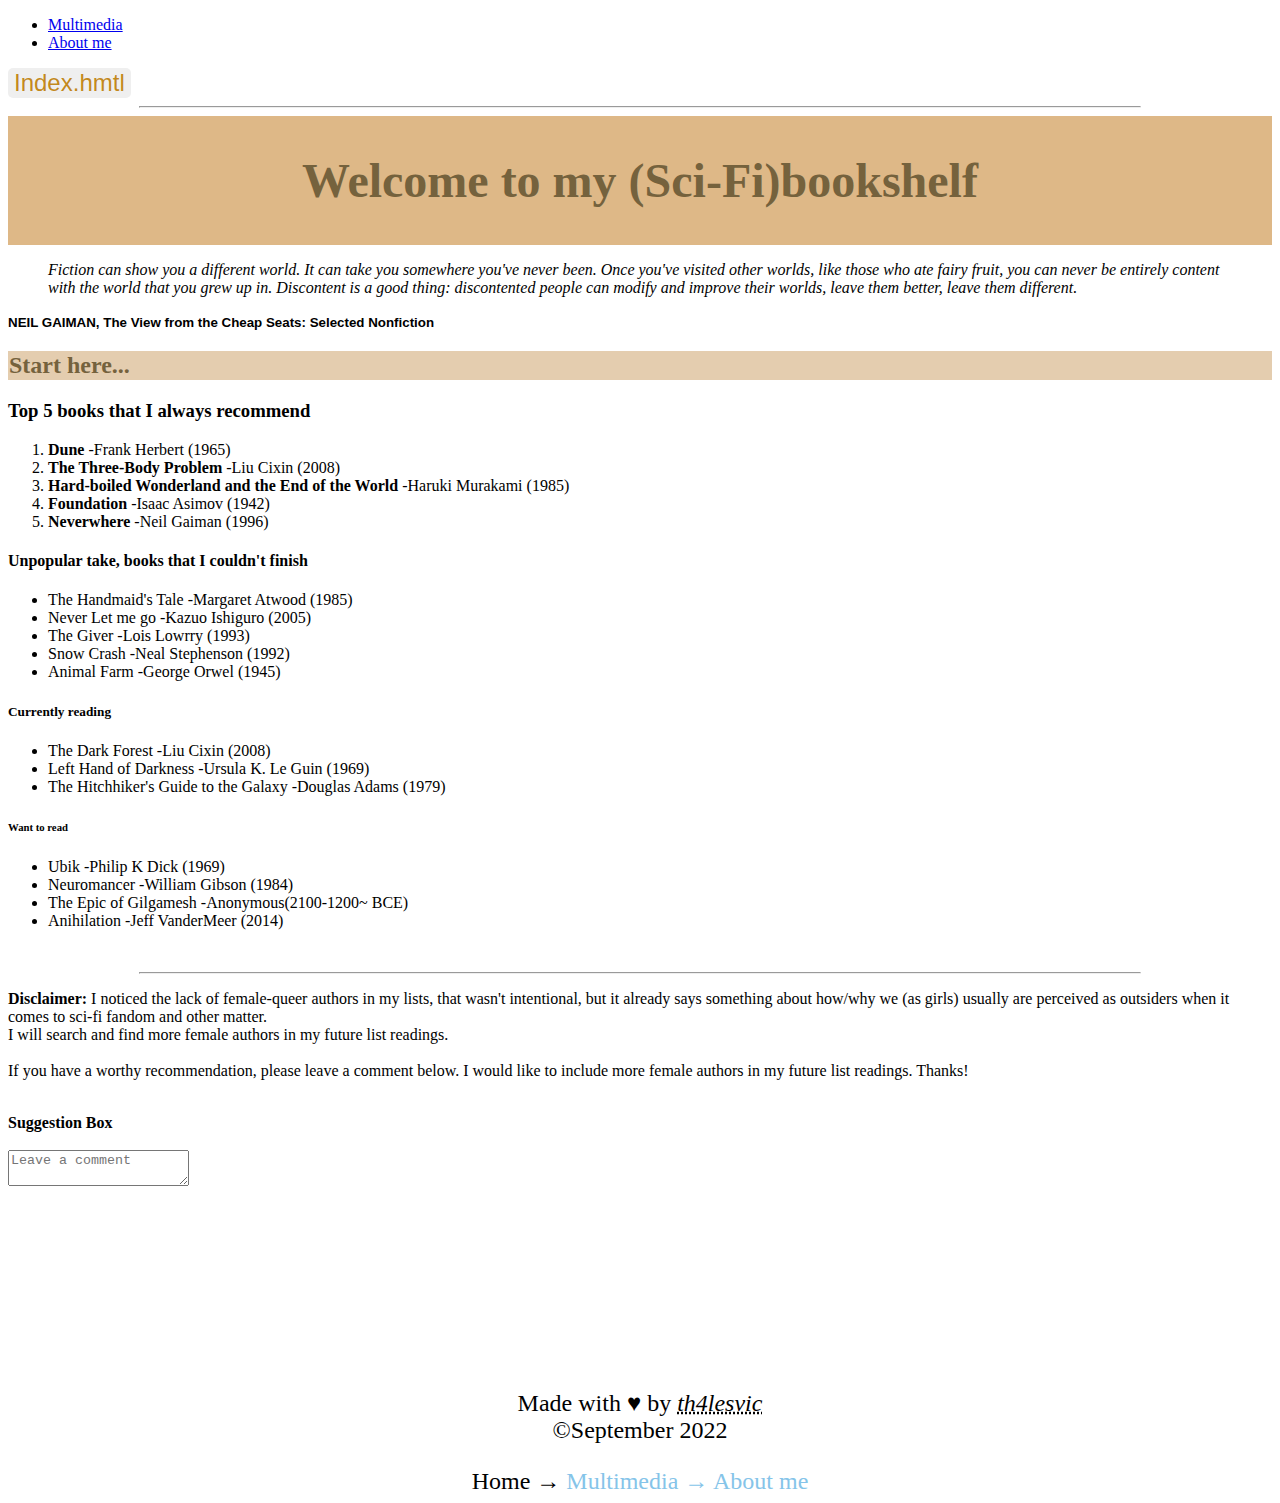
<file: index.html>
<!DOCTYPE html>
<html>
    <head>
        <title>Home Homework_Session1</title>
        <meta charset="UTF-8">
        <meta name="viewport" content="width=device-width, initial-scale=1.0">
        <style type="text/css">
            #mainheader
            {
                font-size: x-large;
                font-style: bolder;
                text-align: center;
                background-color: burlywood;
                color: rgb(117, 98, 61);
                padding: 5px;
            }
            #mainfooter
            {
                text-align: center;
                font-size: 24px;
            }
        </style>
        <nav>
           <ul>
             <li> <a href="imagesvideos.html" target="_blank">Multimedia</a></li>
             <li> <a href="introTaskAboutMyself.html" target="_blank">About me</a></li>
           </ul>
        </nav>
        <button id="indexbutton">Index.hmtl</button>
        <style>
            #indexbutton
            {
                color: rgba(194, 134, 23, 0.986);
                font-family: Arial, Helvetica, sans-serif;
                font-size: x-large;
                border-top-right-radius: 5px;
                border-bottom-left-radius: 5px;
                border-top-left-radius: 5px;
                border-bottom-right-radius: 5px;
                border-style: hidden;
            }
        </style>
    </head>
    <body>
        <br>       
        <hr style="height: 0px; width: 1000px;">
        <header id="mainheader">
            <h1>Welcome to my (Sci-Fi)bookshelf</h1>
            <style type="text/css">
                #startheader
            {
                font-size: x-large;
                font-style: bolder;
                background-color: rgb(228, 205, 175);
                color: rgb(117, 98, 61);
                padding: 1px;
            }
            </style>
        </header>
        <blockquote id="neilGaimanQuote1"; cite="https://www.goodreads.com/book/show/24331386-the-view-from-the-cheap-seats">Fiction can show you a different world. It can take you somewhere you've never been. Once you've visited other worlds, like those who ate fairy fruit, you can never be entirely content with the world that you grew up in. Discontent is a good thing: discontented people can modify and improve their worlds, leave them better, leave them different.
        </blockquote>
        <cite id="neilGCite1">NEIL GAIMAN, The View from the Cheap Seats: Selected Nonfiction</cite>
        <style type="text/css">
           #neilGaimanQuote1
            {
               font-style: italic;
            }
            #neilGCite1
            {            
               font-family: Arial, Helvetica, sans-serif;
               font-style: normal;
               font-weight: bolder;
               font-size:smaller;
            }
        </style>
        <br>
        <main>
            <h2 id="startheader">Start here...</h2>
            <h3>Top 5 books that I always recommend</h3>
            <ol>
                <li><strong>Dune</strong> -Frank Herbert (1965)</li>
                <li><strong>The Three-Body Problem</strong> -Liu Cixin (2008)</li>
                <li><strong>Hard-boiled Wonderland and the End of the World</strong> -Haruki Murakami (1985)</li>
                <li><strong>Foundation</strong> -Isaac Asimov (1942)</li>
                <li><strong>Neverwhere</strong> -Neil Gaiman (1996)</li>
            </ol>
            <h4>Unpopular take, books that I couldn't finish</h4>
            <ul>
                <li>The Handmaid's Tale -Margaret Atwood (1985)</li>
                <li>Never Let me go -Kazuo Ishiguro (2005)</li>
                <li>The Giver -Lois Lowrry (1993)</li>
                <li>Snow Crash -Neal Stephenson (1992)</li>
                <li>Animal Farm -George Orwel (1945)</li>
            </ul>
            <h5>Currently reading</h5>
            <ul>
                <li>The Dark Forest -Liu Cixin (2008)</li>
                <li>Left Hand of Darkness -Ursula K. Le Guin (1969)</li>
                <li>The Hitchhiker's Guide to the Galaxy -Douglas Adams (1979)</li>
            </ul>
            <h6>Want to read</h6>
            <ul>
                <li>Ubik -Philip K Dick (1969)</li>
                <li>Neuromancer -William Gibson (1984)</li>
                <li>The Epic of Gilgamesh -Anonymous(2100-1200~ BCE)</li>
                <li>Anihilation -Jeff VanderMeer (2014)</li>
            </ul>
    <br>       
    <hr style="height: 0px; width: 1000px;">
        <p><strong>Disclaimer:</strong> I noticed the lack of female-queer authors in my lists, that wasn't intentional, but it already says something about how/why we (as girls) usually are perceived as outsiders when it comes to sci-fi fandom and other matter. 
        <br> I will search and find more female authors in my future list readings.<br>
        <br>If you have a worthy recommendation, please leave a comment below. I would like to include more female authors in my future list readings. Thanks!</p>
        <br>
        <div>
            <label><strong>Suggestion Box</strong></label><br>
                <br><textarea name="message" placeholder="Leave a comment"></textarea>
        </div>
        </main>
        <div style="margin-top:200px"></div>
    </body>
    <footer id="mainfooter">
        <p>Made with &hearts; by <cite><abbr title="Victoria">th4lesvic</abbr></cite><br> &copy;September 2022</p>
        <div class="container">
            <span class="thisPage">Home &rightarrow;</span>
            <a href="imagesvideos.html"><span class="nextPage"> Multimedia &rightarrow;</span></a>
            <a href="introTaskAboutMyself.html"><span class="otherPage">About me</span></a>
            <style>
                .container a
                { 
                   color:rgb(133, 196, 233) ;
                   text-decoration: none; 
                }
            </style>
        </div>  
    </footer>
</html>
</file>
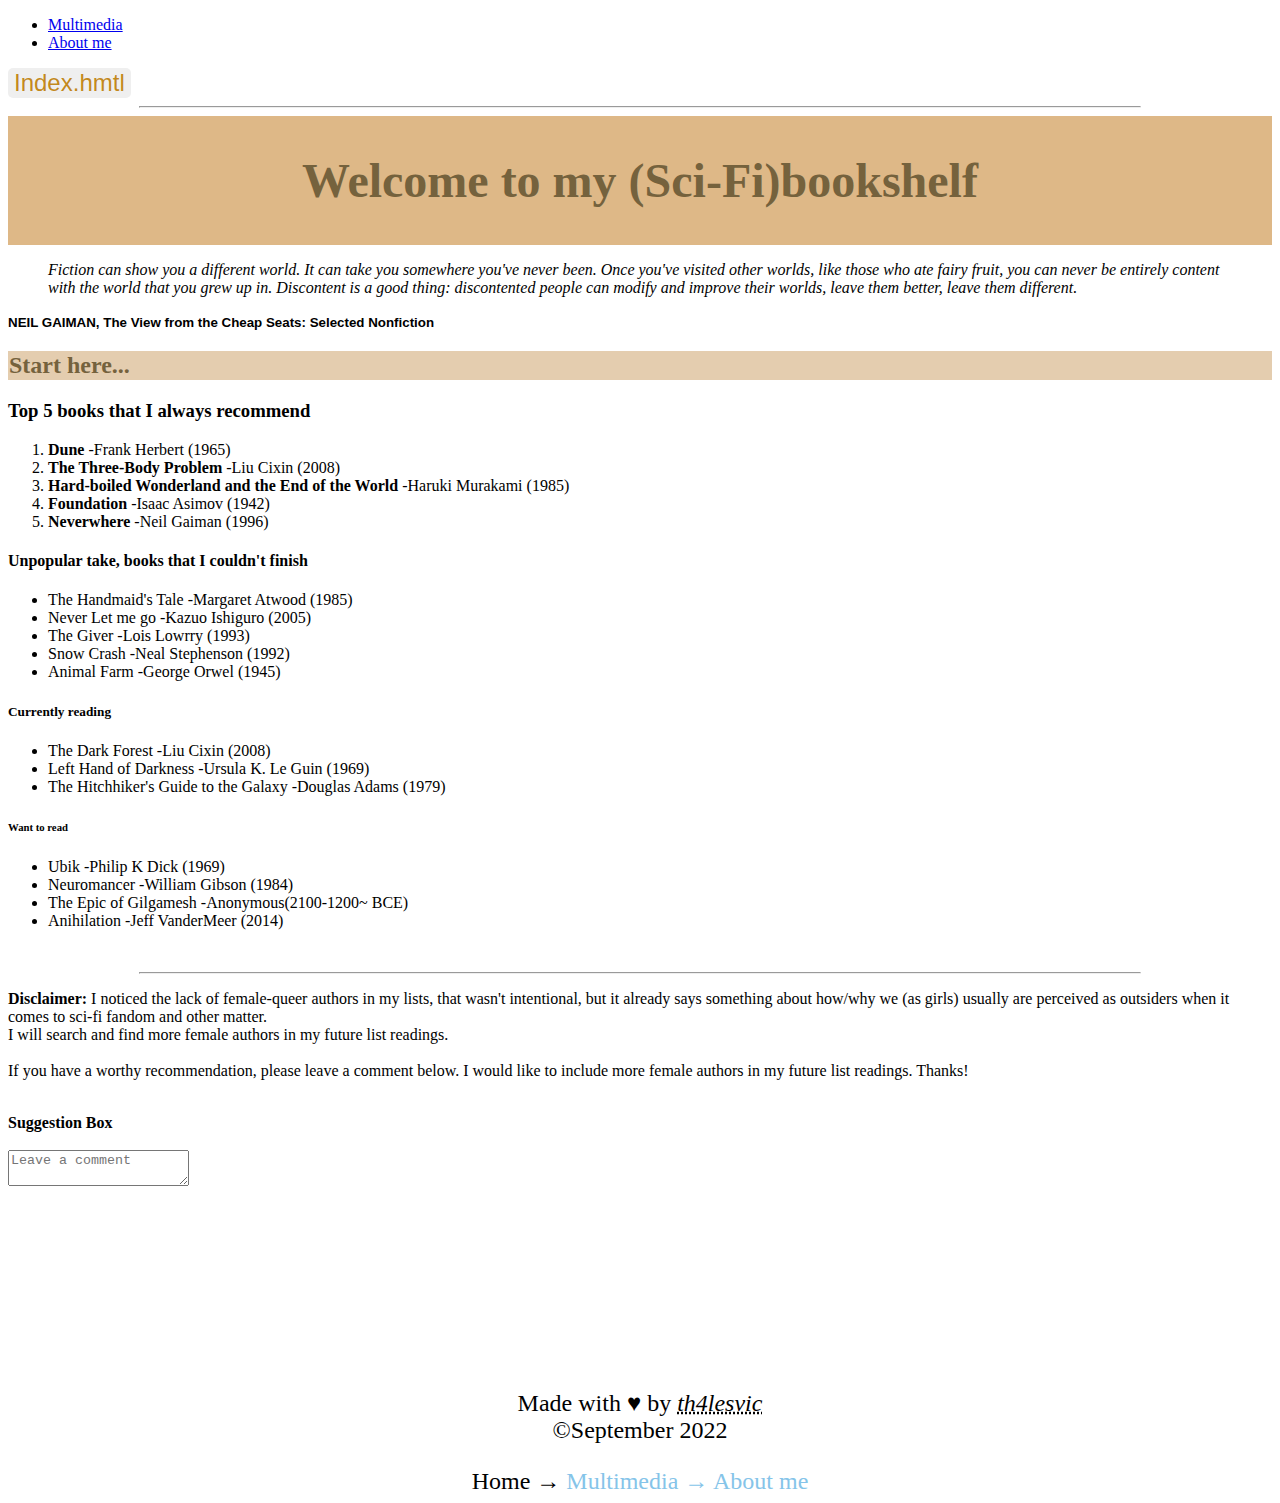
<file: homeworkSession1/index.html>
<!DOCTYPE html>
<html>
    <head>
        <title>HTML Basics Homework_Session1</title>
        <meta charset="UTF-8">
        <meta name="viewport" content="width=device-width, initial-scale=1.0">
        <style type="text/css">
            #mainheader
            {
                font-size: x-large;
                font-style: bolder;
                text-align: center;
                background-color: burlywood;
                color: rgb(117, 98, 61);
                padding: 5px;
            }
            #mainfooter
            {
                text-align: center;
                font-size: 24px;
            }
        </style>
        <nav>
           <ul>
             <li> <a href="imagesvideos.html" target="_blank">Multimedia</a></li>
             <li> <a href="introTaskAboutMyself.html" target="_blank">About me</a></li>
           </ul>
        </nav>
        <button id="indexbutton">Index.hmtl</button>
        <style>
            #indexbutton
            {
                color: rgba(194, 134, 23, 0.986);
                font-family: Arial, Helvetica, sans-serif;
                font-size: x-large;
                border-top-right-radius: 5px;
                border-bottom-left-radius: 5px;
                border-top-left-radius: 5px;
                border-bottom-right-radius: 5px;
                border-style: hidden;
            }
        </style>
    </head>
    <body>
        <br>       
        <hr style="height: 0px; width: 1000px;">
        <header id="mainheader">
            <h1>Welcome to my (Sci-Fi)bookshelf</h1>
            <style type="text/css">
                #startheader
            {
                font-size: x-large;
                font-style: bolder;
                background-color: rgb(228, 205, 175);
                color: rgb(117, 98, 61);
                padding: 1px;
            }
            </style>
        </header>
        <blockquote id="neilGaimanQuote1"; cite="https://www.goodreads.com/book/show/24331386-the-view-from-the-cheap-seats">Fiction can show you a different world. It can take you somewhere you've never been. Once you've visited other worlds, like those who ate fairy fruit, you can never be entirely content with the world that you grew up in. Discontent is a good thing: discontented people can modify and improve their worlds, leave them better, leave them different.
        </blockquote>
        <cite id="neilGCite1">NEIL GAIMAN, The View from the Cheap Seats: Selected Nonfiction</cite>
        <style type="text/css">
           #neilGaimanQuote1
            {
               font-style: italic;
            }
            #neilGCite1
            {            
               font-family: Arial, Helvetica, sans-serif;
               font-style: normal;
               font-weight: bolder;
               font-size:smaller;
            }
        </style>
        <br>
        <main>
            <h2 id="startheader">Start here...</h2>
            <h3>Top 5 books that I always recommend</h3>
            <ol>
                <li><strong>Dune</strong> -Frank Herbert (1965)</li>
                <li><strong>The Three-Body Problem</strong> -Liu Cixin (2008)</li>
                <li><strong>Hard-boiled Wonderland and the End of the World</strong> -Haruki Murakami (1985)</li>
                <li><strong>Foundation</strong> -Isaac Asimov (1942)</li>
                <li><strong>Neverwhere</strong> -Neil Gaiman (1996)</li>
            </ol>
            <h4>Unpopular take, books that I couldn't finish</h4>
            <ul>
                <li>The Handmaid's Tale -Margaret Atwood (1985)</li>
                <li>Never Let me go -Kazuo Ishiguro (2005)</li>
                <li>The Giver -Lois Lowrry (1993)</li>
                <li>Snow Crash -Neal Stephenson (1992)</li>
                <li>Animal Farm -George Orwel (1945)</li>
            </ul>
            <h5>Currently reading</h5>
            <ul>
                <li>The Dark Forest -Liu Cixin (2008)</li>
                <li>Left Hand of Darkness -Ursula K. Le Guin (1969)</li>
                <li>The Hitchhiker's Guide to the Galaxy -Douglas Adams (1979)</li>
            </ul>
            <h6>Want to read</h6>
            <ul>
                <li>Ubik -Philip K Dick (1969)</li>
                <li>Neuromancer -William Gibson (1984)</li>
                <li>The Epic of Gilgamesh -Anonymous(2100-1200~ BCE)</li>
                <li>Anihilation -Jeff VanderMeer (2014)</li>
            </ul>
    <br>       
    <hr style="height: 0px; width: 1000px;">
        <p><strong>Disclaimer:</strong> I noticed the lack of female-queer authors in my lists, that wasn't intentional, but it already says something about how/why we (as girls) usually are perceived as outsiders when it comes to sci-fi fandom and other matter. 
        <br> I will search and find more female authors in my future list readings.<br>
        <br>If you have a worthy recommendation, please leave a comment below. I would like to include more female authors in my future list readings. Thanks!</p>
        <br>
        <div>
            <label><strong>Suggestion Box</strong></label><br>
                <br><textarea name="message" placeholder="Leave a comment"></textarea>
        </div>
        </main>
        <div style="margin-top:200px"></div>
    </body>
    <footer id="mainfooter">
        <p>Made with &hearts; by <cite><abbr title="Victoria">th4lesvic</abbr></cite><br> &copy;September 2022</p>
        <div class="container">
            <span class="thisPage">Home &rightarrow;</span>
            <a href="imagesvideos.html"><span class="nextPage"> Multimedia &rightarrow;</span></a>
            <a href="introTaskAboutMyself.html"><span class="otherPage">About me</span></a>
            <style>
                .container a
                { 
                   color:rgb(133, 196, 233) ;
                   text-decoration: none; 
                }
            </style>
        </div>  
    </footer>
</html>
</file>
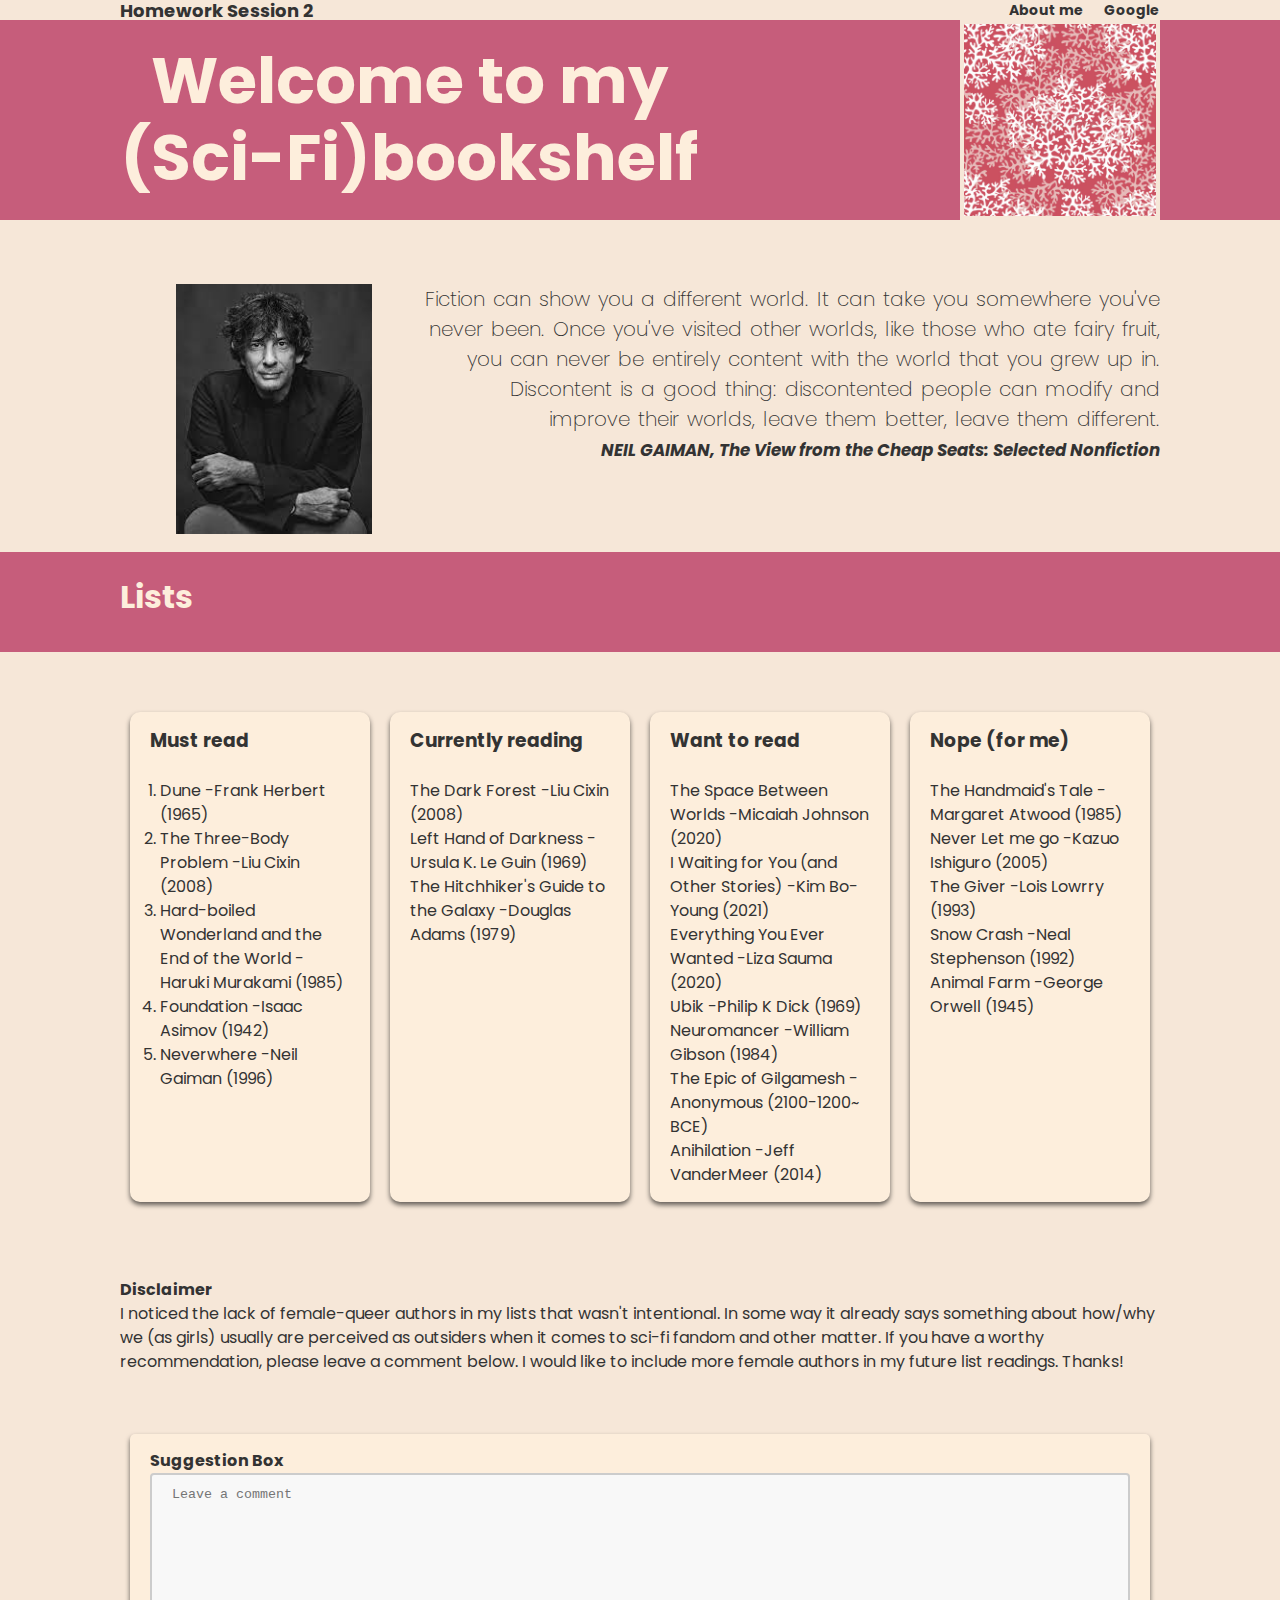
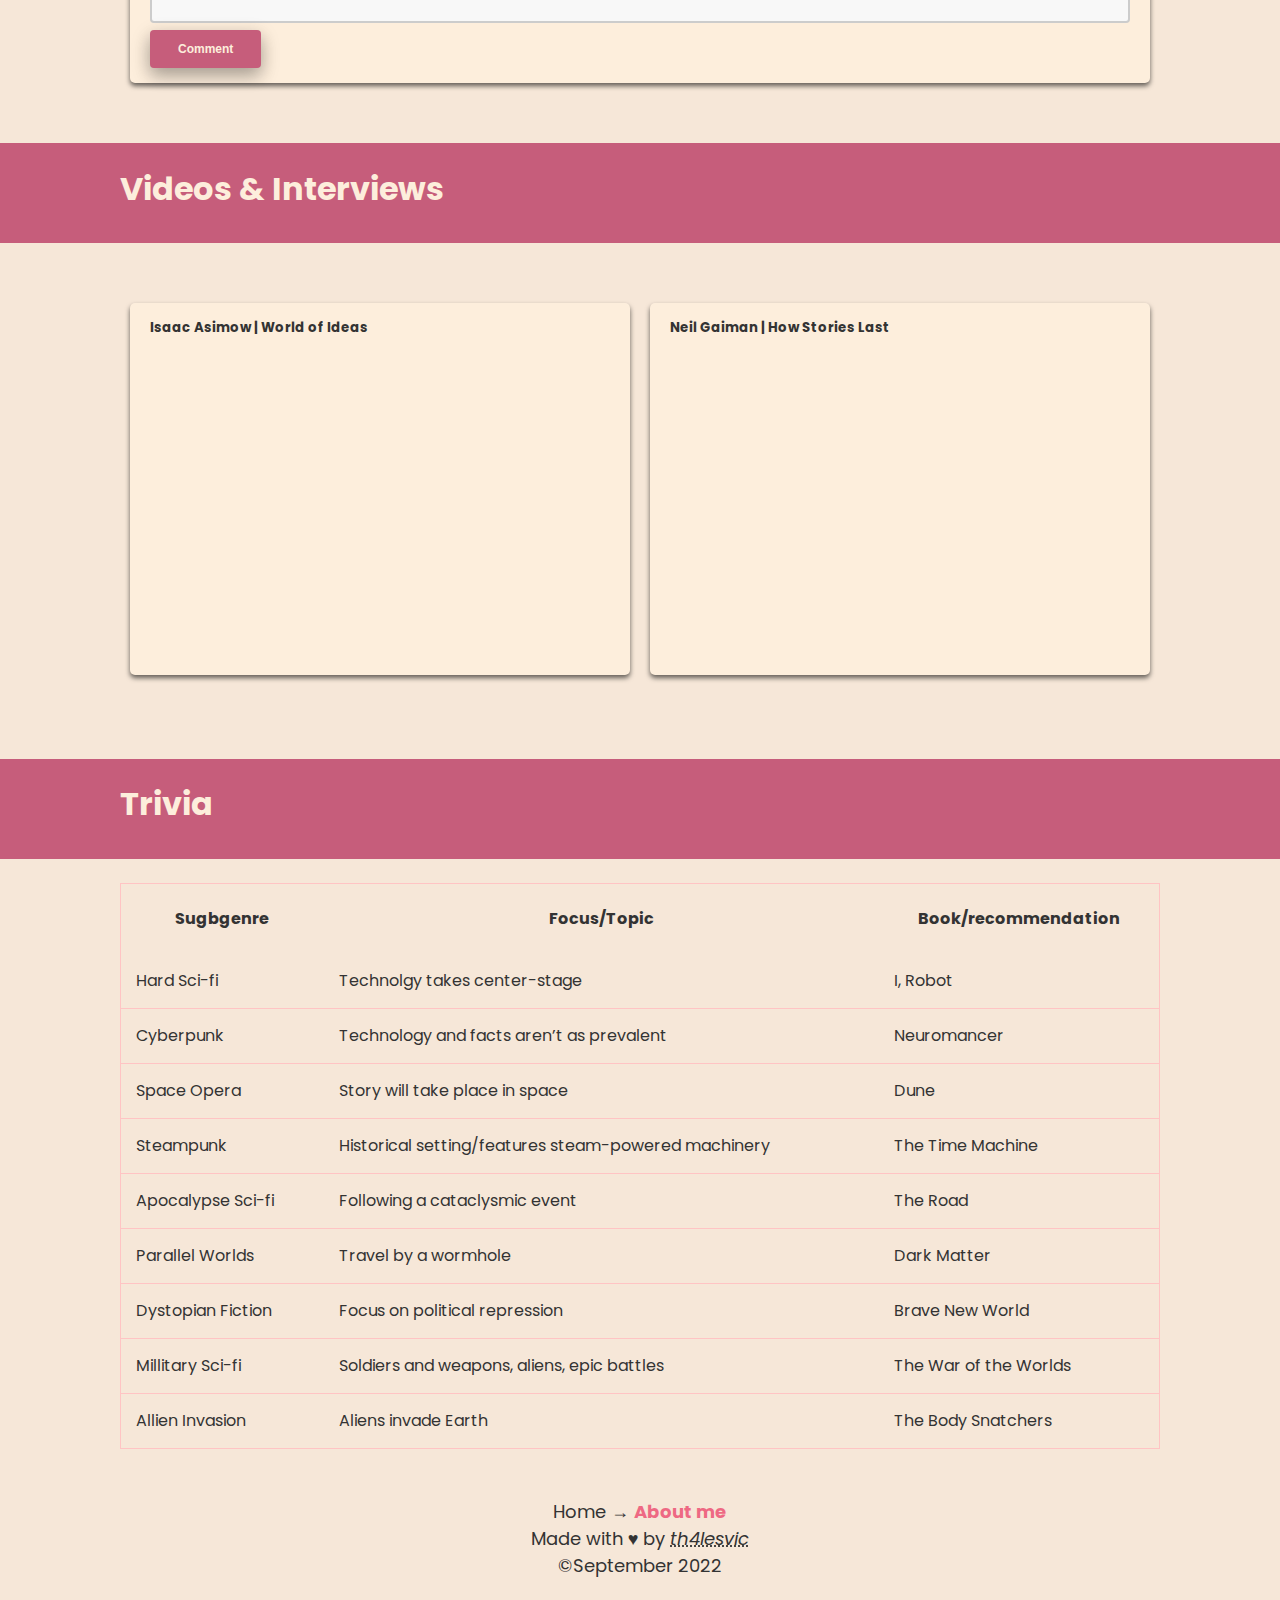
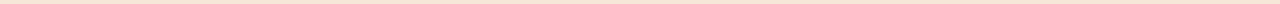
<file: homeworkSession2/index.html>
<!DOCTYPE html>
<html lang=“en”>
    <head>
        <title>CSS Basics Homework Session2</title>
        <meta charset="UTF-8">
        <meta name="viewport" content="width=device-width, initial-scale=1.0">
        <link rel="stylesheet" href="./css/style.css">
    </head>
    <body>
        <nav class="navbar">
            <div class="container">
                <div class="logo">Homework Session 2</div>
                <ul class="nav">
                    <li> 
                        <a href="aboutme.html" target="_blank">About me</a>
                    </li>
                    <li>
                        <a href="https:/google.com">Google</a>
                    </li>
                </ul>
            </div>
         </nav>
        <header class="header">
            <div class="container">
                <div>
                    <h1>Welcome to my <br> (Sci-Fi)bookshelf</h1>
                </div>
                <img src="./img/seacoral.jpg" alt="logocoral">
            </div>
        </header>
        <main>
            <div class="container">
                <img id="neilGphoto" src="./img/NG.jpg" alt="Neil Gaiman">
                <div>
                    <blockquote cite="https://www.goodreads.com/book/show/24331386-the-view-from-the-cheap-seats">Fiction can show you a different world. It can take you somewhere you've never been. Once you've visited other worlds, like those who ate fairy fruit, you can never be entirely content with the world that you grew up in. Discontent is a good thing: discontented people can modify and improve their worlds, leave them better, leave them different.
                    </blockquote>
                    <cite id="neilGCite1">NEIL GAIMAN, The View from the Cheap Seats: Selected Nonfiction</cite>
                </div>
            </div>
        </main>
        <br>
        <header class="header">
            <div class="container">
                <div>
                    <h2>Lists</h2>
                </div>
            </div>
        </header>
        <section class="boxes">
            <div class="container">
                <div class="box">
                    <h3>Must read</i></h3>
                    <br>
                    <ol>
                        <li>Dune -Frank Herbert (1965)</li>
                        <li>The Three-Body Problem -Liu Cixin (2008)</li>
                        <li>Hard-boiled Wonderland and the End of the World -Haruki Murakami (1985)</li>
                        <li>Foundation -Isaac Asimov (1942)</li>
                        <li>Neverwhere -Neil Gaiman (1996)</li>
                    </ol>
                </div>
                <div class="box">
                    <h3>Currently reading</i></h3>
                    <br>
                    <ul>
                        <li>The Dark Forest -Liu Cixin (2008)</li>
                        <li>Left Hand of Darkness -Ursula K. Le Guin (1969)</li>
                        <li>The Hitchhiker's Guide to the Galaxy -Douglas Adams (1979)</li>
                    </ul>
                </div>
                <div class="box">
                    <h3>Want to read</i></h3>
                    <br>
                    <ul>
                        <li>The Space Between Worlds -Micaiah Johnson (2020)</li>
                        <li>I Waiting for You (and Other Stories) -Kim Bo-Young (2021)</li>
                        <li>Everything You Ever Wanted -Liza Sauma (2020)</li>
                        <li>Ubik -Philip K Dick (1969)</li>
                        <li>Neuromancer -William Gibson (1984)</li>
                        <li>The Epic of Gilgamesh -Anonymous (2100-1200~ BCE)</li>
                        <li>Anihilation -Jeff VanderMeer (2014)</li>
                    </ul>
                </div>
                <div class="box">
                    <h3>Nope (for me)</h3>
                    <br>
                    <ul>
                        <li>The Handmaid's Tale -Margaret Atwood (1985)</li>
                        <li>Never Let me go -Kazuo Ishiguro (2005)</li>
                        <li>The Giver -Lois Lowrry (1993)</li>
                        <li>Snow Crash -Neal Stephenson (1992)</li>
                        <li>Animal Farm -George Orwell (1945)</li>
                    </ul>
                </div>
            </div>
        </section>
        <section class="suggestionbox">
            <div class="container">
                <div class="disclaimer">
                    <h4>Disclaimer</h4>
                    <p>I noticed the lack of female-queer authors in my lists that wasn't intentional. In some way it already says something about how/why we (as girls) usually are perceived as outsiders when it comes to sci-fi fandom and other matter. If you have a worthy recommendation, please leave a comment below. I would like to include more female authors in my future list readings. Thanks!</p>
                </div>
                <div class="messagebox">
                    <label><h4>Suggestion Box</h4></label>
                    <textarea name="message" placeholder="Leave a comment"></textarea>
                    <button type="button" onclick="alert('Thanks!')">Comment</button>
                </div>

            </div>
        </section>
        <header class="header">
            <div class="container">
                <div>
                    <h2>Videos & Interviews</h2>
                </div>
            </div>
        </header>
        <section class="videos">
            <div class="container">
                <div class="video">
                    <h5>Isaac Asimow | World of Ideas</i></h5>
                    <iframe width="360" height="315" src="https://www.youtube.com/embed/IkxV7FvFFMw" alt="Isaac Asimov - World of Ideas" title="YouTube video player" frameborder="0" allow="accelerometer; autoplay; clipboard-write; encrypted-media; gyroscope; picture-in-picture" allowfullscreen></iframe>
                </div>
                <div class="video">
                    <h5>Neil Gaiman | How Stories Last</i></h5>
                    <iframe width="360" height="315" src="https://www.youtube.com/embed/Xn2n7N7Q2vw" title="YouTube video player" frameborder="0" allow="accelerometer; autoplay; clipboard-write; encrypted-media; gyroscope; picture-in-picture" allowfullscreen></iframe>
                </div>
            </div>

        </section>
        <br>
        <header class="header">
            <div class="container">
                <div>
                    <h2>Trivia</h2>
                </div>
            </div>
        </header>
        <br>
        <section class="tables">
            <div class="container">
                <div class="table">
                    <table>
                        <thead>
                            <tr>
                                <th>Sugbgenre</th>
                                <th>Focus/Topic</th>
                                <th>Book/recommendation</th>
                            </tr>
                        </thead>
                        <tbody>
                            <tr>
                                <td>Hard Sci-fi</td>
                                <td>Technolgy takes center-stage</td>
                                <td>I, Robot</td>
                            </tr>
                            <tr>
                                <td>Cyberpunk</td>
                                <td>Technology and facts aren’t as prevalent</td>
                                <td>Neuromancer</td>
                            </tr>
                            <tr>
                                <td>Space Opera</td>
                                <td>Story will take place in space</td>
                                <td>Dune</td>
                            </tr>
                            <tr>
                                <td>Steampunk</td>
                                <td>Historical setting/features steam-powered machinery</td>
                                <td>The Time Machine</td>
                            </tr>
                                <td>Apocalypse Sci-fi</td>
                                <td>Following a cataclysmic event</td>
                                <td>The Road</td>
                            </tr>
                            <tr>
                                <td>Parallel Worlds</td>
                                <td>Travel by a wormhole</td>
                                <td>Dark Matter</td>
                            </tr>
                            <tr>
                                <td>Dystopian Fiction</td>
                                <td>Focus on political repression</td>
                                <td>Brave New World</td>
                            </tr>
                            <tr>
                                <td>Millitary Sci-fi</td>
                                <td>Soldiers and weapons, aliens, epic battles</td>
                                <td>The War of the Worlds</td>
                            </tr>
                            <tr>
                                <td>Allien Invasion</td>
                                <td>Aliens invade Earth</td>
                                <td>The Body Snatchers</td>
                            </tr>
                        </tbody>
                    </table>        
                </div>
            </div>
        </section>
    </body>
    <br>
    <footer id="mainfooter">
        <div class="container">
            <span class="thisPage">Home &rightarrow;</span>
            <a href="aboutme.html"><span class="otherPage">About me</span></a>
        </div>
        <div class="copylove">
            <p>Made with &hearts; by <cite><abbr title="Victoria">th4lesvic</abbr></cite><br> &copy;September 2022</p>
          </div>
    </footer>
</html>
</file>
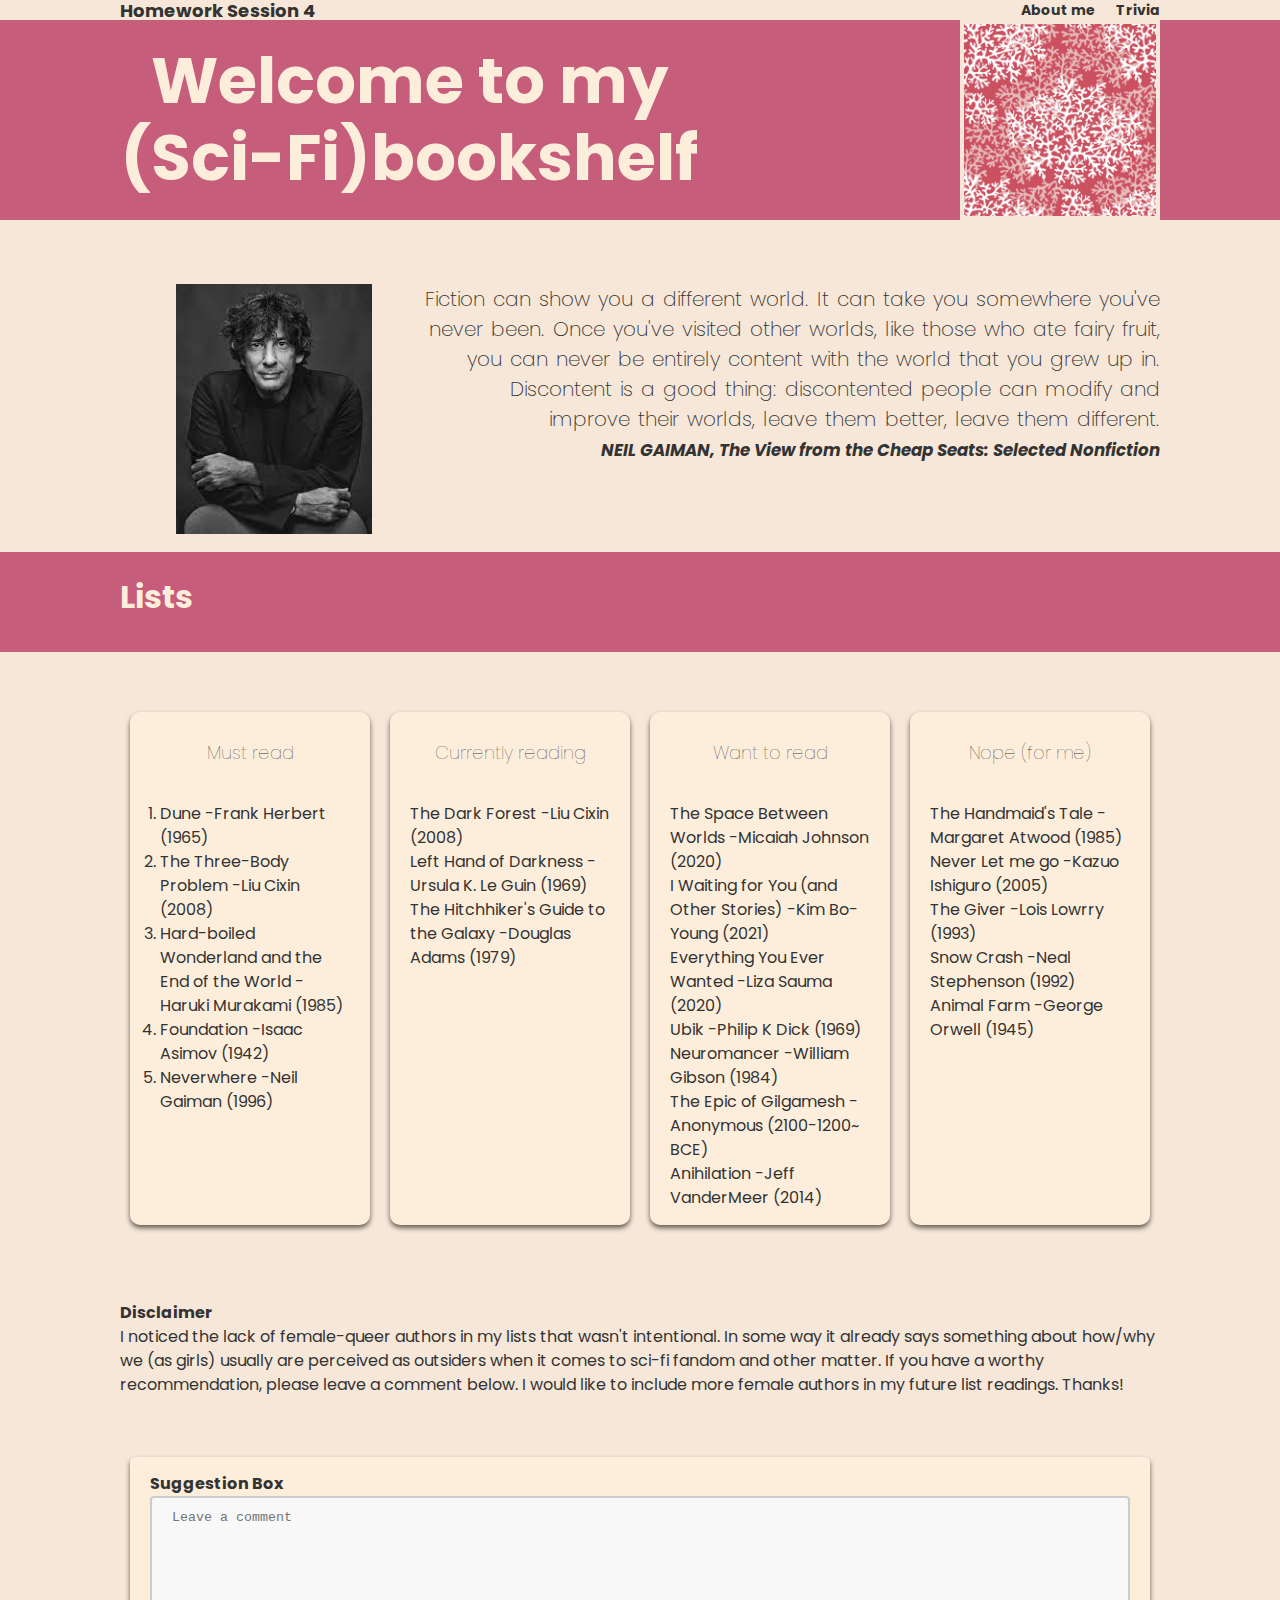
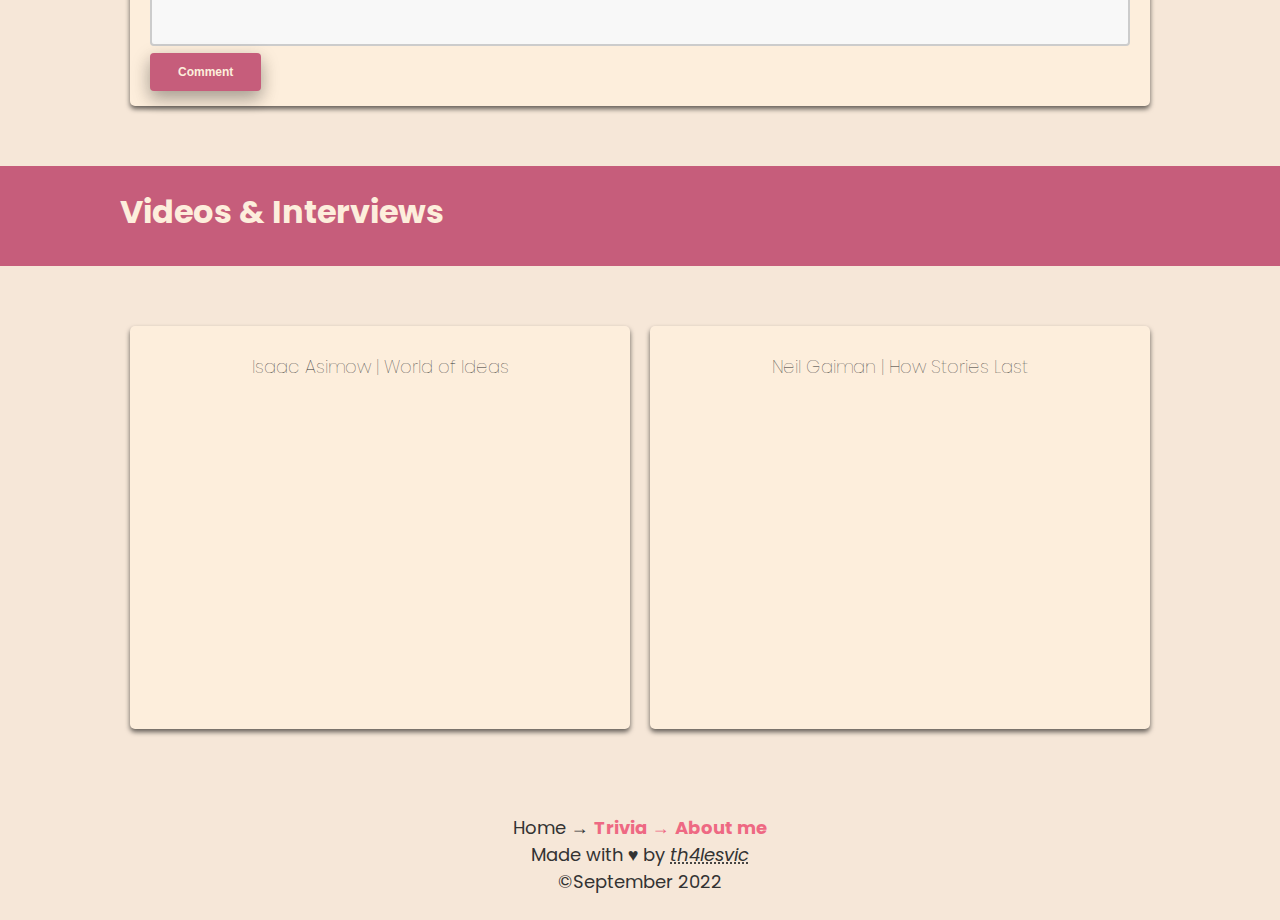
<file: homeworkSession4/index.html>
<!DOCTYPE html>
<html lang=“en”>
    <head>
        <title>Home</title>
        <meta charset="UTF-8">
        <meta name="viewport" content="width=device-width, initial-scale=1.0">
        <link rel="stylesheet" href="./css/styles.css">
    </head>
    <body>
        <nav class="navbar">
            <div class="container">
                <div class="logo">Homework Session 4</div>
                <ul class="nav">
                    <li> 
                        <a href="aboutme.html" target="_blank">About me</a>
                    </li>
                    <li>
                        <a href="trivia.html">Trivia</a>
                    </li>
                </ul>
            </div>
         </nav>
        <header class="header">
            <div class="container">
                <div>
                    <h1>Welcome to my <br> (Sci-Fi)bookshelf</h1>
                </div>
                <img src="./img/seacoral.jpg" alt="logocoral">
            </div>
        </header>
        <main>
            <div class="container">
                <img id="neilGphoto" src="./img/NG.jpg" alt="Neil Gaiman">
                <div>
                    <blockquote cite="https://www.goodreads.com/book/show/24331386-the-view-from-the-cheap-seats">Fiction can show you a different world. It can take you somewhere you've never been. Once you've visited other worlds, like those who ate fairy fruit, you can never be entirely content with the world that you grew up in. Discontent is a good thing: discontented people can modify and improve their worlds, leave them better, leave them different.
                    </blockquote>
                    <cite id="neilGCite1">NEIL GAIMAN, The View from the Cheap Seats: Selected Nonfiction</cite>
                </div>
            </div>
        </main>
        <br>
        <header class="header">
            <div class="container">
                <div>
                    <h2>Lists</h2>
                </div>
            </div>
        </header>
        <section class="boxes">
            <div class="container">
                <div class="box">
                    <h3>Must read</i></h3>
                    <br>
                    <ol>
                        <li>Dune -Frank Herbert (1965)</li>
                        <li>The Three-Body Problem -Liu Cixin (2008)</li>
                        <li>Hard-boiled Wonderland and the End of the World -Haruki Murakami (1985)</li>
                        <li>Foundation -Isaac Asimov (1942)</li>
                        <li>Neverwhere -Neil Gaiman (1996)</li>
                    </ol>
                </div>
                <div class="box">
                    <h3>Currently reading</i></h3>
                    <br>
                    <ul>
                        <li>The Dark Forest -Liu Cixin (2008)</li>
                        <li>Left Hand of Darkness -Ursula K. Le Guin (1969)</li>
                        <li>The Hitchhiker's Guide to the Galaxy -Douglas Adams (1979)</li>
                    </ul>
                </div>
                <div class="box">
                    <h3>Want to read</i></h3>
                    <br>
                    <ul>
                        <li>The Space Between Worlds -Micaiah Johnson (2020)</li>
                        <li>I Waiting for You (and Other Stories) -Kim Bo-Young (2021)</li>
                        <li>Everything You Ever Wanted -Liza Sauma (2020)</li>
                        <li>Ubik -Philip K Dick (1969)</li>
                        <li>Neuromancer -William Gibson (1984)</li>
                        <li>The Epic of Gilgamesh -Anonymous (2100-1200~ BCE)</li>
                        <li>Anihilation -Jeff VanderMeer (2014)</li>
                    </ul>
                </div>
                <div class="box">
                    <h3>Nope (for me)</h3>
                    <br>
                    <ul>
                        <li>The Handmaid's Tale -Margaret Atwood (1985)</li>
                        <li>Never Let me go -Kazuo Ishiguro (2005)</li>
                        <li>The Giver -Lois Lowrry (1993)</li>
                        <li>Snow Crash -Neal Stephenson (1992)</li>
                        <li>Animal Farm -George Orwell (1945)</li>
                    </ul>
                </div>
            </div>
        </section>
        <section class="suggestionbox">
            <div class="container">
                <div class="disclaimer">
                    <h4>Disclaimer</h4>
                    <p>I noticed the lack of female-queer authors in my lists that wasn't intentional. In some way it already says something about how/why we (as girls) usually are perceived as outsiders when it comes to sci-fi fandom and other matter. If you have a worthy recommendation, please leave a comment below. I would like to include more female authors in my future list readings. Thanks!</p>
                </div>
                <div class="messagebox">
                    <label><h4>Suggestion Box</h4></label>
                    <textarea name="message" placeholder="Leave a comment"></textarea>
                    <button type="button" onclick="alert('Thanks!')">Comment</button>
                </div>

            </div>
        </section>
        <header class="header">
            <div class="container">
                <div>
                    <h2>Videos & Interviews</h2>
                </div>
            </div>
        </header>
        <section class="videos">
            <div class="container">
                <div class="video">
                    <h5>Isaac Asimow | World of Ideas</i></h5>
                    <iframe width="360" height="315" src="https://www.youtube.com/embed/IkxV7FvFFMw" alt="Isaac Asimov - World of Ideas" title="YouTube video player" frameborder="0" allow="accelerometer; autoplay; clipboard-write; encrypted-media; gyroscope; picture-in-picture" allowfullscreen></iframe>
                </div>
                <div class="video">
                    <h5>Neil Gaiman | How Stories Last</i></h5>
                    <iframe width="360" height="315" src="https://www.youtube.com/embed/Xn2n7N7Q2vw" title="YouTube video player" frameborder="0" allow="accelerometer; autoplay; clipboard-write; encrypted-media; gyroscope; picture-in-picture" allowfullscreen></iframe>
                </div>
            </div>

        </section>
    <footer id="mainfooter">
        <div class="container">
            <span class="thisPage">Home &rightarrow;</span>
            <a href="trivia.html"><span class="nextPage">Trivia &rightarrow;</span></a>
            <a href="aboutme.html"><span class="nextPage">About me</span></a>
        </div>
        <div class="copylove">
            <p>Made with &hearts; by <cite><abbr title="Victoria">th4lesvic</abbr></cite><br> &copy;September 2022</p>
          </div>
    </footer>
</html>
</file>
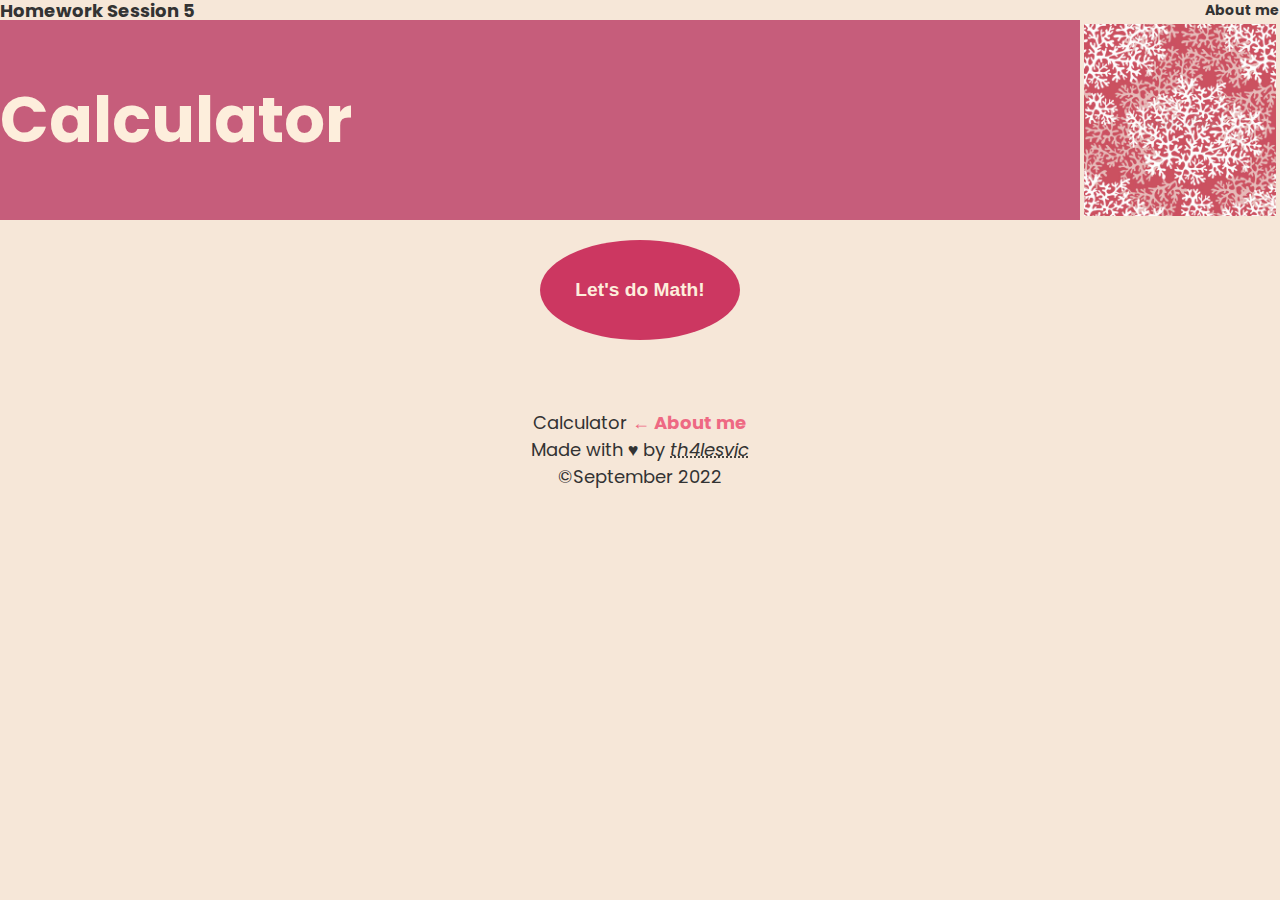
<file: homeworkSession5/index.html>
<!DOCTYPE html>
<html lang="en">
<head>
    <title>Calculator</title>
    <meta charset="UTF-8">
    <meta name="viewport" content="width=device-width, initial-scale=1.0">
    <link rel="stylesheet" href="./css/styles.css">
    <nav class="navbar">
        <div class="container">
            <div class="logo">Homework Session 5</div>
            <ul class="nav">
                <li>
                  <a href="aboutme.html">About me</a>
                </li>
            </ul>
        </div>
     </nav>
     <header class="header">
        <div class="container">
            <div>
                <h1>Calculator</h1>
            </div>
            <img src="./img/seacoral.jpg" alt="logocoral">
        </div>
      </header>
</head>
<body>
    <div class="calculator">
        <button id="calculatorButton" onclick="run()">Let's do Math!</button>
    </div>
</body>
<br>
<script src="./js/appcalculator.js"></script>
<footer id="aboutfooter">
    <div class="container">
      <span class="thisPage">Calculator</span> 
      <a href="aboutme.html"><span class="previousPage">&leftarrow; About me</span></a> 
    </div> 
    <div class="copylove">
      <p>Made with &hearts; by <cite><abbr title="Victoria">th4lesvic</abbr></cite><br> &copy;September 2022</p>
    </div>
  </footer>
</html>
</file>
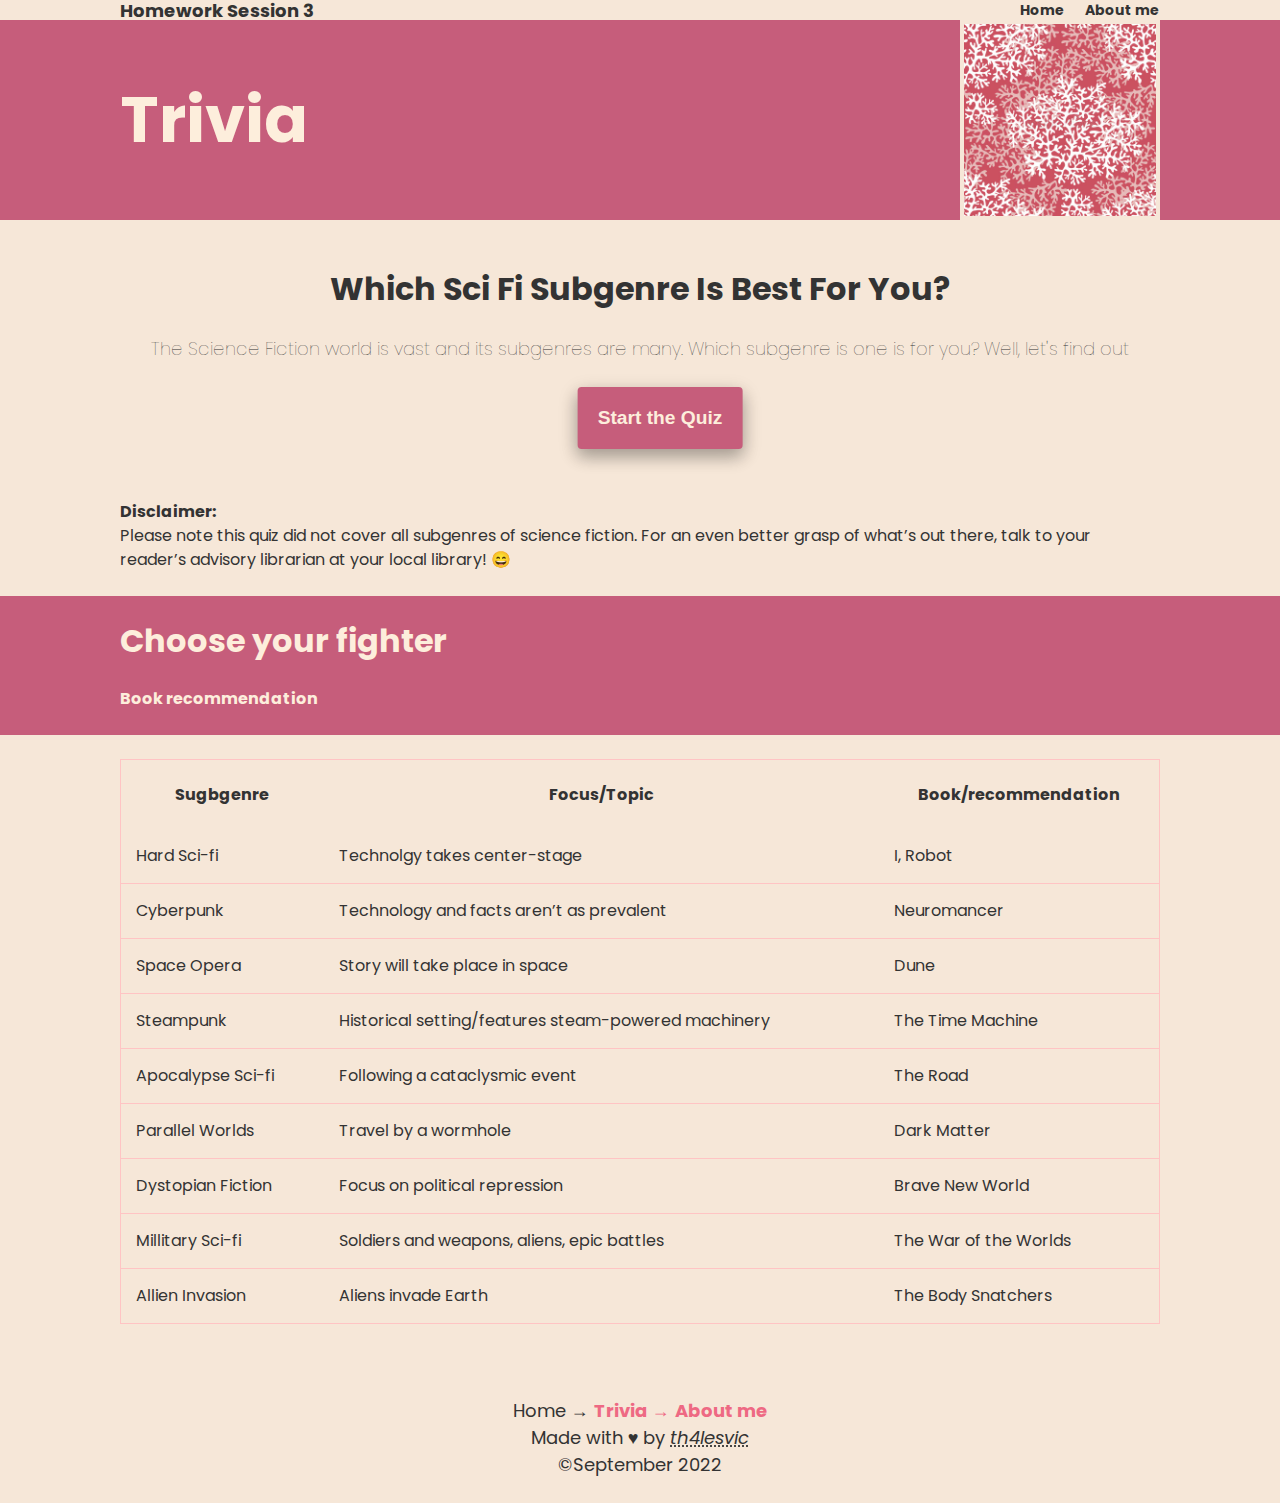
<file: homeworkSession4/trivia.html>
<!DOCTYPE html>
<html lang="en">
    <head>
        <title>Trivia</title>
        <meta charset="UTF-8">
        <meta name="viewport" content="width=device-width, initial-scale=1.0">
        <link rel="stylesheet" href="./css/styles.css">
    </head>
    <body>
        <nav class="navbar">
            <div class="container">
                <div class="logo">Homework Session 3</div>
                <ul class="nav">
                    <li> 
                        <a href="index.html" target="_blank">Home</a>
                    </li>
                    <li>
                        <a href="aboutme.html" target="_blank">About me</a>
                    </li>
                </ul>
            </div>
        </nav>
        <header class="header">
            <div class="container">
                <div>
                    <h1>Trivia</h1>
                </div>
                <img src="./img/seacoral.jpg" alt="logocoral">
            </div>
        </header>
        <br>
        <section class="greetings">
            <div class="container">
                <div class="quiz">
                    <h2>Which Sci Fi Subgenre Is Best For You?</h2>
                    <h5>The Science Fiction world is vast and its subgenres are many. Which subgenre is one is for you? Well, let's find out</h5>
                    <br>
                    <button class="quizScifiButton" type="button" onclick="window.location.reload()">Start the Quiz</button>
                </div>
                <div class="disclaimer">
                    <h4>Disclaimer:</h4>
                    <p>Please note this quiz did not cover all subgenres of science fiction. For an even better grasp of what’s out there, talk to your reader’s advisory librarian at your local library! &#128516; </p>
                </div>
            </div>
        </section>
        <br>
        <header class="header">
            <div class="container">
                <div>
                    <h2>Choose your fighter</h2>
                    <h4>Book recommendation</h4>
                    <br>
                </div>
            </div>
        </header>
        <br>
        <section class="tables">
            <div class="container">
                <div class="table">
                    <table>
                        <thead>
                            <tr>
                                <th>Sugbgenre</th>
                                <th>Focus/Topic</th>
                                <th>Book/recommendation</th>
                            </tr>
                        </thead>
                        <tbody>
                            <tr>
                                <td>Hard Sci-fi</td>
                                <td>Technolgy takes center-stage</td>
                                <td>I, Robot</td>
                            </tr>
                            <tr>
                                <td>Cyberpunk</td>
                                <td>Technology and facts aren’t as prevalent</td>
                                <td>Neuromancer</td>
                            </tr>
                            <tr>
                                <td>Space Opera</td>
                                <td>Story will take place in space</td>
                                <td>Dune</td>
                            </tr>
                            <tr>
                                <td>Steampunk</td>
                                <td>Historical setting/features steam-powered machinery</td>
                                <td>The Time Machine</td>
                            </tr>
                                <td>Apocalypse Sci-fi</td>
                                <td>Following a cataclysmic event</td>
                                <td>The Road</td>
                            </tr>
                            <tr>
                                <td>Parallel Worlds</td>
                                <td>Travel by a wormhole</td>
                                <td>Dark Matter</td>
                            </tr>
                            <tr>
                                <td>Dystopian Fiction</td>
                                <td>Focus on political repression</td>
                                <td>Brave New World</td>
                            </tr>
                            <tr>
                                <td>Millitary Sci-fi</td>
                                <td>Soldiers and weapons, aliens, epic battles</td>
                                <td>The War of the Worlds</td>
                            </tr>
                            <tr>
                                <td>Allien Invasion</td>
                                <td>Aliens invade Earth</td>
                                <td>The Body Snatchers</td>
                            </tr>
                        </tbody>
                    </table>        
                </div>
            </div>
        </section>
    </body>
    <br>
    <br>
    <footer id="mainfooter">
    <div class="container">
        <span class="thisPage">Home &rightarrow;</span>
        <a href="trivia.html"><span class="nextPage">Trivia &rightarrow;</span></a>
        <a href="aboutme.html"><span class="nextPage">About me</span></a>
    </div>
    <div class="copylove">
        <p>Made with &hearts; by <cite><abbr title="Victoria">th4lesvic</abbr></cite><br> &copy;September 2022</p>
      </div>
    </footer>
    <script src="./js/quiztrivia.js"></script>
</html>
</file>
<file: homeworkSession2/css/style.css>
@import url('https://fonts.googleapis.com/css2?family=Poppins:wght@400;700&display=swap');
* 
{
    box-sizing: border-box;
    margin: 0;
    padding: 0;
}
body 
{
    font-family: 'Poppins', sans-serif;
    font-size: 16px;
    line-height: 1.5;
    color: #333;
    background: #F6E7D8;
}
main
{
    margin: 5% 5% 5% 5%;
    font-size: 20px;
    text-align: right;
    font-weight: 200;
    word-spacing: 0.1em;
    color: #333;
}
#neilGCite1
{
    font-weight: bold;
    font-size: smaller;
    word-spacing: normal;
}
img
{
    float: left;
    vertical-align: top;
    max-width: 100%;
    height: 200px;
    width: 250px;
}
#neilGphoto
{
    margin: 0% 5% 0% 5%;
    border-left: 4px solid #F6E7D8;
    width: 200px;
    height: 250px;
}
h2
{
    display: block;
    font-weight: bolder;
    text-align: center;
    font-size: xx-large;
    margin: 10px 0px;
    margin-block-start: 0.67em;
    margin-block-end: 0.67em;

}
ol
{
    padding-left: 10px;
}
ul
{
    list-style-type: none;
}
table
{
    width: 100%;
    border: 1px solid #FFC4C4;
    border-collapse: collapse;
}
td
{
    text-align: left;
    padding: 15px;
    border-bottom: 1px solid #FFC4C4
}
th
{
    padding: 15px;
    height: 70px;
}
td:hover
{
    background-color: #FFC4C4
}
footer
{
    text-align: center;
    font-size: 18px;
    padding: 25px 30px;
}
footer a
{
    color: #EE6983;
    text-decoration: none;
    font-weight: bold;
}
footer a:hover
{
    color: #C65D7B;
}
.container
{
    max-width: 1100px;
    margin: 0 auto;
    padding: 0 30px;
}
.navbar
{
    background: #F6E7D8;
    color: #333;
    height: 20px;
}
.navbar .logo
{
    font-size: large;
    font-weight: bold;
}
.navbar a
{
    color: #333;
    text-decoration: none;
    font-size: 14px;
    font-weight: bold;
}
.navbar a:hover
{
    color: #F39189;
}
.navbar .container
{
    display: flex;
    justify-content: space-between;
    align-items: center;
    height: 100%;
}
.navbar ul
{
    display: flex;
}
.navbar ul li
{
    margin-left: 20px;
}
header
{
    background-color:#C65D7B;
    color:#FDEEDC;
    min-height: 100px;
    align-items: center;

}
.header h1
{
    font-size: 4rem;
    font-weight: bold;
    line-height: 1.2;
    text-align: center;
}
.header img
{
    max-width: 200px;
    border: 4px solid #F6E7D8;
}
.header .container
{
    display: flex;
    align-items: center;
    justify-content: space-between;
}
.boxes .container 
{
    display: flex;
    justify-content: space-between;
}
.box
{
    flex: 1;
    background: #FDEEDC;
    color: #333;
    border-radius: 10px;
    box-shadow: 0 3px 5px rgba(0, 0, 0, 0.6);
    padding: 15px 20px;
    margin: 60px 10px;
}
.videos .container
{
    display: flex;
    justify-content: space-between;
}
.video
{
    flex: 1;
    background: #FDEEDC;
    border-radius: 5px;
    box-shadow: 0 3px 5px rgba(0, 0, 0, 0.6);
    padding: 15px 20px;
    margin: 60px 10px;
    background-position: center;

}
.suggestionbox .disclaimer
{
    margin-block-start: 1em;
    margin-block-end: 1em;
}
.suggestionbox .messagebox
{
    flex: 1;
    background: #FDEEDC;
    border-radius: 5px;
    box-shadow: 0 3px 5px rgba(0, 0, 0, 0.6);
    padding: 15px 20px;
    margin: 60px 10px;
    background-position: center;
}
textarea
{

    height: 150px;
    width: 100%;
    padding: 12px 20px;
    box-sizing: border-box;
    border: 2px solid #ccc;
    border-radius: 4px;
    background-color: #f8f8f8;
    resize:none
}
button
{
    border: none;
    background-color: #C65D7B;
    box-shadow: 0 8px 16px 0 rgba(0,0,0,0.2), 0 6px 20px 0 rgba(0,0,0,0.19);
    color: #FDEEDC;
    padding: 12px 28px;
    border-radius: 4px;
    text-align: center;
    text-decoration: none;
    display: inline-block;
    font-weight: bold;
    font-size: 12px;

}
button:hover
{
    background-color:#EE6983;
    box-shadow: 0 12px 16px 0 rgba(0,0,0,0.24), 0 17px 50px 0 rgba(0,0,0,0.19);
}
button:active
{
    transform: translateY(4px);
    background-color: #C65D7B;
    box-shadow: 0 5px #666;
    transform: translateY(4px);
}
.descriptionList .container
{
    display: flex;
    align-items: center;
    justify-content: normal;
}
.description
{
    flex: 1;
    background: #FDEEDC;
    border-radius: 5px;
    box-shadow: 0 3px 5px rgba(0, 0, 0, 0.6);
    padding: 15px 20px;
    margin: 60px 10px;
    background-position: center;
}
#linkedinAvatar
{
    border-left: 2px solid #F6E7D8;
    width: 200px;
    height: 180px;
}
@media (max-widht:700px)
{
    .header .container
    {
        flex-direction: column;
        padding-top: 20px;
        text-align: center;
    }
    .boxes .container
    {
        display: block;
        text-align: center;
        padding-top: 20px;
    }
    .videos .container
    {
        display: block;
        padding-top: 20px;
        text-align: center;
    }
    .descriptionList .container
    {
        display: column;
        text-align: center;
        padding-top: 20px;
    }
}
</file>
<file: homeworkSession4/css/styles.css>
@import url('https://fonts.googleapis.com/css2?family=Poppins:wght@400;700&display=swap');
* 
{
    box-sizing: border-box;
    margin: 0;
    padding: 0;
}
body 
{
    font-family: 'Poppins', sans-serif;
    font-size: 16px;
    line-height: 1.5;
    color: #333;
    background: #F6E7D8;
}
main
{
    margin: 5% 5% 5% 5%;
    font-size: 20px;
    text-align: right;
    font-weight: 200;
    word-spacing: 0.1em;
    color: #333;
}
#neilGCite1
{
    font-weight: bold;
    font-size: smaller;
    word-spacing: normal;
}
img
{
    float: left;
    vertical-align: top;
    max-width: 100%;
    height: 200px;
    width: 250px;
}
#neilGphoto
{
    margin: 0% 5% 0% 5%;
    border-left: 4px solid #F6E7D8;
    width: 200px;
    height: 250px;
}
h2
{
    display: block;
    font-weight: bolder;
    text-align: center;
    font-size: xx-large;
    margin: 10px 0px;
    margin-block-start: 0.67em;
    margin-block-end: 0.67em;

}
h3, h5
{
    display: block;
    font-weight: lighter;
    text-align: center;
    font-size: large;
    margin: 10px 0px;
    margin-block-start: 0.67em;
    margin-block-end: 0.67em;  
}
ol
{
    padding-left: 10px;
}
ul
{
    list-style-type: none;
}
table
{
    width: 100%;
    border: 1px solid #FFC4C4;
    border-collapse: collapse;
}
td
{
    text-align: left;
    padding: 15px;
    border-bottom: 1px solid #FFC4C4
}
th
{
    padding: 15px;
    height: 70px;
}
td:hover
{
    background-color: #FFC4C4
}
footer
{
    text-align: center;
    font-size: 18px;
    padding: 25px 30px;
}
footer a
{
    color: #EE6983;
    text-decoration: none;
    font-weight: bold;
}
footer a:hover
{
    color: #C65D7B;
}
.container
{
    max-width: 1100px;
    margin: 0 auto;
    padding: 0 30px;
}
.navbar
{
    background: #F6E7D8;
    color: #333;
    height: 20px;
}
.navbar .logo
{
    font-size: large;
    font-weight: bold;
}
.navbar a
{
    color: #333;
    text-decoration: none;
    font-size: 14px;
    font-weight: bold;
}
.navbar a:hover
{
    color: #F39189;
}
.navbar .container
{
    display: flex;
    justify-content: space-between;
    align-items: center;
    height: 100%;
}
.navbar ul
{
    display: flex;
}
.navbar ul li
{
    margin-left: 20px;
}
header
{
    background-color:#C65D7B;
    color:#FDEEDC;
    min-height: 100px;
    align-items: center;

}
.header h1
{
    font-size: 4rem;
    font-weight: bold;
    line-height: 1.2;
    text-align: center;
}
.header img
{
    max-width: 200px;
    border: 4px solid #F6E7D8;
}
.header .container
{
    display: flex;
    align-items: center;
    justify-content: space-between;
}
.boxes .container 
{
    display: flex;
    justify-content: space-between;
}
.box
{
    flex: 1;
    background: #FDEEDC;
    color: #333;
    border-radius: 10px;
    box-shadow: 0 3px 5px rgba(0, 0, 0, 0.6);
    padding: 15px 20px;
    margin: 60px 10px;
}
.videos .container
{
    display: flex;
    justify-content: space-between;
}
.video
{
    flex: 1;
    background: #FDEEDC;
    border-radius: 5px;
    box-shadow: 0 3px 5px rgba(0, 0, 0, 0.6);
    padding: 15px 20px;
    margin: 60px 10px;
    background-position: center;

}
.suggestionbox .disclaimer
{
    margin-block-start: 1em;
    margin-block-end: 1em;
}
.suggestionbox .messagebox
{
    flex: 1;
    background: #FDEEDC;
    border-radius: 5px;
    box-shadow: 0 3px 5px rgba(0, 0, 0, 0.6);
    padding: 15px 20px;
    margin: 60px 10px;
    background-position: center;
}
textarea
{

    height: 150px;
    width: 100%;
    padding: 12px 20px;
    box-sizing: border-box;
    border: 2px solid #ccc;
    border-radius: 4px;
    background-color: #f8f8f8;
    resize:none
}
button
{
    border: none;
    background-color: #C65D7B;
    box-shadow: 0 8px 16px 0 rgba(0,0,0,0.2), 0 6px 20px 0 rgba(0,0,0,0.19);
    color: #FDEEDC;
    padding: 12px 28px;
    border-radius: 4px;
    text-align: center;
    text-decoration: none;
    display: inline-block;
    font-weight: bold;
    font-size: 12px;

}
button:hover
{
    background-color:#EE6983;
    box-shadow: 0 12px 16px 0 rgba(0,0,0,0.24), 0 17px 50px 0 rgba(0,0,0,0.19);
}
button:active
{
    transform: translateY(4px);
    background-color: #C65D7B;
    box-shadow: 0 5px #666;
    transform: translateY(4px);
}
.container .quizScifiButton
{
    padding:20px;
    margin: 20px 20px;
    position: relative;
    top: 50%;
    left: 50%;
    transform: translate(-50%, -50%);
    -ms-transform: translate(-50%, -50%);
    cursor: pointer;
    text-align: center;
    font-weight: bold;
    font-size: larger;
}
.descriptionList .container
{
    display: flex;
    align-items: center;
    justify-content: normal;
}
.description
{
    flex: 1;
    background: #FDEEDC;
    border-radius: 5px;
    box-shadow: 0 3px 5px rgba(0, 0, 0, 0.6);
    padding: 15px 20px;
    margin: 60px 10px;
    background-position: center;
}
#linkedinAvatar
{
    border-left: 2px solid #F6E7D8;
    width: 200px;
    height: 180px;
}
@media (max-widht:700px)
{
    .header .container
    {
        flex-direction: column;
        padding-top: 20px;
        text-align: center;
    }
    .boxes .container
    {
        display: block;
        text-align: center;
        padding-top: 20px;
    }
    .videos .container
    {
        display: block;
        padding-top: 20px;
        text-align: center;
    }
    .descriptionList .container
    {
        display: column;
        text-align: center;
        padding-top: 20px;
    }
}
</file>
<file: homeworkSession5/css/styles.css>
@import url('https://fonts.googleapis.com/css2?family=Poppins:wght@400;700&display=swap');
* 
{
    box-sizing: border-box;
    margin: 0;
    padding: 0;
}
body 
{
    font-family: 'Poppins', sans-serif;
    font-size: 16px;
    line-height: 1.5;
    color: #333;
    background: #F6E7D8;
}
ol
{
    padding-left: 10px;
}
ul
{
    list-style-type: none;
}
footer
{
    text-align: center;
    font-size: 18px;
    padding: 25px 30px;
}
footer a
{
    color: #EE6983;
    text-decoration: none;
    font-weight: bold;
}
footer a:hover
{
    color: #C65D7B;
}
.navbar
{
    background: #F6E7D8;
    color: #333;
    height: 20px;
}
.navbar .logo
{
    font-size: large;
    font-weight: bold;
}
.navbar a
{
    color: #333;
    text-decoration: none;
    font-size: 14px;
    font-weight: bold;
}
.navbar a:hover
{
    color: #F39189;
}
.navbar .container
{
    display: flex;
    justify-content: space-between;
    align-items: center;
    height: 100%;
}
.navbar ul
{
    display: flex;
}
.navbar ul li
{
    margin-left: 20px;
}
header
{
    background-color:#C65D7B;
    color:#FDEEDC;
    min-height: 100px;
    align-items: center;

}
.header h1
{
    font-size: 4rem;
    font-weight: bold;
    line-height: 1.2;
    text-align: center;
}
.header img
{
    max-width: 200px;
    border: 4px solid #F6E7D8;
}
.header .container
{
    display: flex;
    align-items: center;
    justify-content: space-between;
}
button:active, button:hover
{
    box-shadow: 0 8px 16px 0 rgba(0,0,0,0.2), 0 6px 20px 0 rgba(0,0,0,0.19);
    transform: translateY(10px);
}
.calculator
{
    display: flex;
    align-items: center;
    justify-content: center;
}
#calculatorButton
{
    border: none;
    border-radius: 50%;
    height: 100px;
    width: 200px;
    color: #FDEEDC;
    background-color: #cc3761;
    font-weight: bold;
    font-size: larger;
    padding:20px;
    margin: 20px 10px;
    cursor: pointer;
}
.descriptionList .container
{
    display: flex;
    align-items: center;
    justify-content: normal;
}
.description
{
    flex: 1;
    background: #FDEEDC;
    border-radius: 5px;
    box-shadow: 0 3px 5px rgba(0, 0, 0, 0.6);
    padding: 15px 20px;
    margin: 60px 10px;
    background-position: center;
}
#linkedinAvatar
{
    border-left: 2px solid #F6E7D8;
    width: 200px;
    height: 180px;
}
@media (max-widht:700px)
{
    .header .container
    {
        flex-direction: column;
        padding-top: 20px;
        text-align: center;
    }
    .descriptionList .container
    {
        display: column;
        text-align: center;
        padding-top: 20px;
    }
}
</file>
